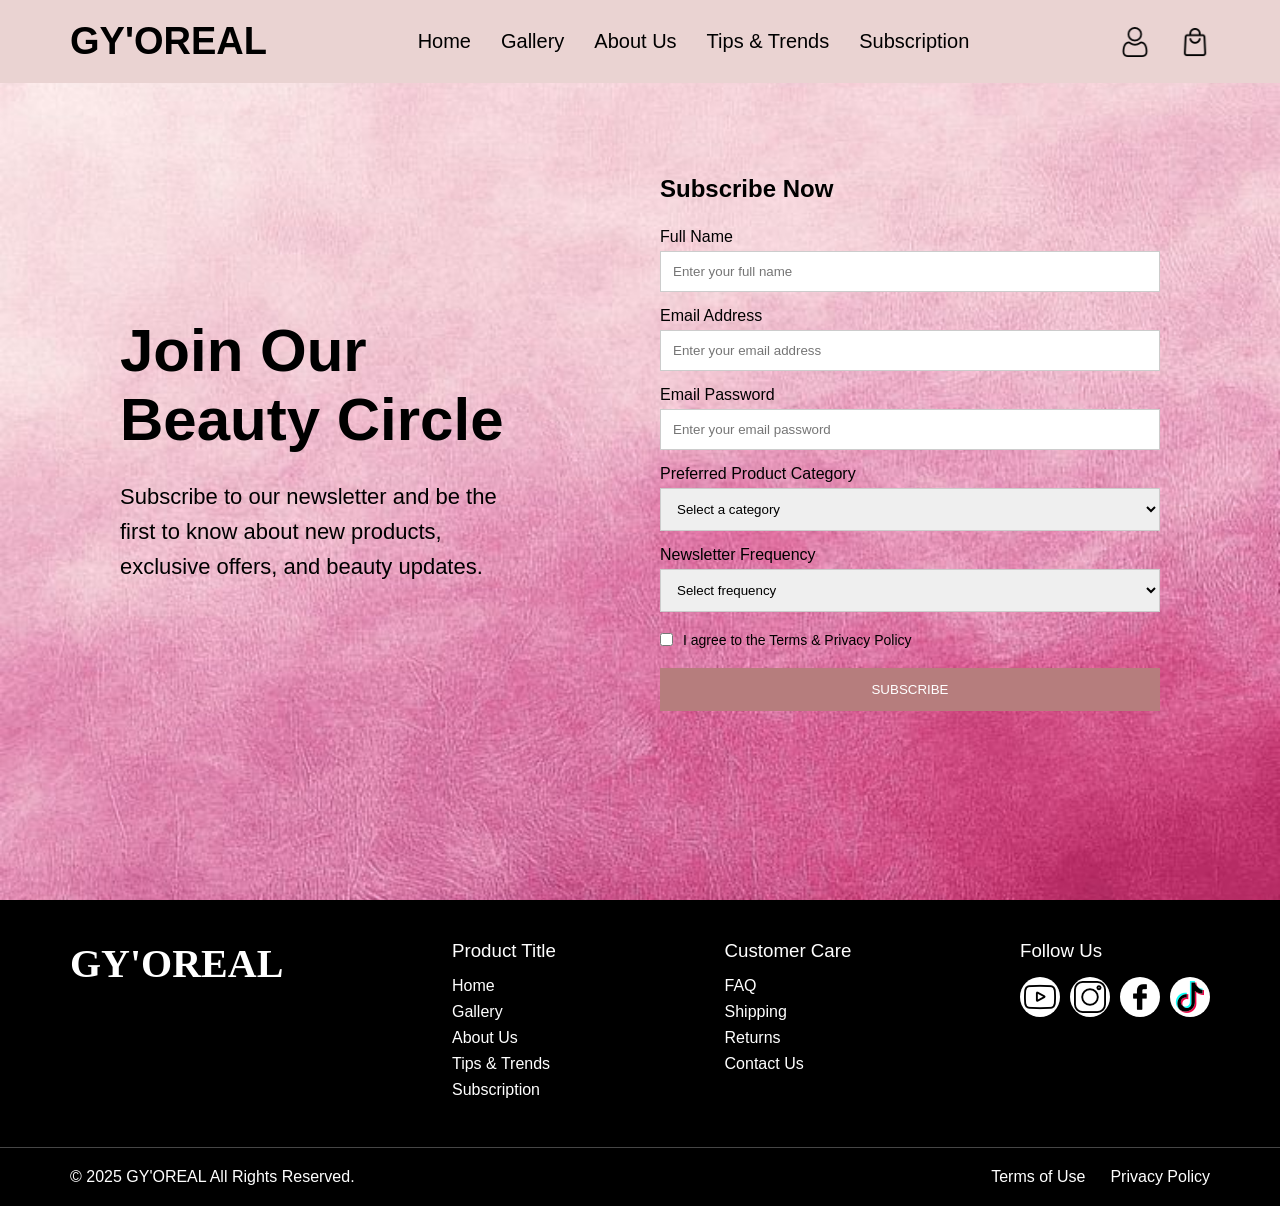
<file: Tugas/html/subscription.html>
<!DOCTYPE html>
<html lang="en">
<head>
    <meta charset="UTF-8">
    <meta name="viewport" content="width=device-width, initial-scale=1.0">
    <title>Subscription</title>
</head>
<link rel="stylesheet" href="../css/subscription.css">
<link rel="stylesheet" href="../css/nav.css">
<link rel="stylesheet" href="../css/ftr.css">
<body>
    <div class="navbar">
        <h1>GY'OREAL</h1>
        
        <nav>
            <button class="close-nav" id="closeNav">
                <img src="../asset/down.png" alt="">
            </button>

            <a href="index.html">Home</a>
            <a href="gallery.html">Gallery</a>
            <a href="aboutUs.html">About Us</a>
            <a href="tipsnTrends.html">Tips & Trends</a>
            <a href="subscription.html">Subscription</a>
        </nav>
        
        <div class="icon">
            <img src="../asset/user.png" alt="user">
            <img src="../asset/bag.png" alt="bag">
        </div>
        <button class="hamburger" id="hamburger"><img src="../asset/more.png" id="hamburgerIcon"alt="https://www.flaticon.com/free-icons/hamburger"></button>
        
    </div>
    <section class="subs">

        <div class="kiri">

            <h1>
                Join Our<br>
                Beauty Circle
            </h1>

            <p>
                Subscribe to our newsletter and
                be the first to know about new
                products, exclusive offers, and
                beauty updates.
            </p>

        </div>

        <div class="kanan">

            <h2>Subscribe Now</h2>

            <form id="subscribeForm">

                <div class="input-box">

                    <label>Full Name</label>

                    <input
                        type="text"
                        id="fullName"
                        placeholder="Enter your full name"
                    >

                </div>

                <div class="input-box">

                    <label>Email Address</label>

                    <input
                        type="text"
                        id="email"
                        placeholder="Enter your email address"
                    >

                </div>

                <div class="input-box">

                    <label>Email Password</label>

                    <input
                        type="password"
                        id="password"
                        placeholder="Enter your email password"
                    >

                </div>

                <div class="input-box">

                    <label>Preferred Product Category</label>

                    <select id="category">

                        <option value="">
                            Select a category
                        </option>

                        <option>
                            Makeup
                        </option>

                        <option>
                            Skincare
                        </option>

                        <option>
                            Haircare
                        </option>

                    </select>

                </div>

                <div class="input-box">

                    <label>Newsletter Frequency</label>

                    <select id="frequency">

                        <option value="">
                            Select frequency
                        </option>

                        <option>
                            Daily
                        </option>

                        <option>
                            Weekly
                        </option>

                        <option>
                            Monthly
                        </option>

                    </select>

                </div>

                <div class="agree">

                    <input type="checkbox" id="agree">

                    <p>
                        I agree to the
                        Terms & Privacy Policy
                    </p>

                </div>

                <button type="submit" class="subBtn">
                    SUBSCRIBE
                </button>

                <p class="error" id="error"></p>

            </form>

        </div>
    </section>
    <footer class="ftr">
        <div class="atas">
            <div class="logoGy">
                <h2>GY'OREAL</h2>
            </div>
            <div class="col1">
                <h3>Product Title</h3>
                <a href="index.html">Home</a>
                <a href="gallery.html">Gallery</a>
                <a href="aboutUs.html">About Us</a>
                <a href="tipsnTrends.html">Tips & Trends</a>
                <a href="subscription.html">Subscription</a>
            </div>
            <div class="col2">
                <h3>Customer Care</h3>
                <a href="">FAQ</a>
                <a href="">Shipping</a>
                <a href="">Returns</a>
                <a href="">Contact Us</a>
            </div>
            <div class="sosmed">
                <h3>Follow Us</h3>
                <div class="icons">
                    <a href="#"><img src="../asset/youtube.png" alt="Youtube"></a>
                    <a href="#"><img src="../asset/instagram.png" alt="Instagram"></a>
                    <a href="#"><img src="../asset/facebook.png" alt="facebook"></a>
                    <a href="#"><img src="../asset/tik-tok.png" alt="tiktok"></a>
                </div>
            </div>

        </div>
        <div class="bawah">
            <p>© 2025 GY'OREAL All Rights Reserved.</p>

            <div class="term">
                <a href="">Terms of Use</a>
                <a href="">Privacy Policy</a>
            </div>
        </div>
    </footer>
</body>
<script src="../js/subscription.js"></script>
</html>
</file>
<file: Tugas/css/subscription.css>
.subs{
    min-height: 100vh;
    display: flex;
    justify-content: center;
    align-items: center;
    gap: 140px;

    padding: 120px 40px;

    background: url("../asset/background2.jpg");

    background-size: cover;
    background-position: center;
}

.kiri{
    max-width: 400px;
}

.kiri h1{
    font-size: 60px;
    margin-bottom: 25px;
}

.kiri p{
    font-size: 22px;
    line-height: 1.6;
}

.kanan{
    width: 500px;
}

.kanan h2{
    margin-bottom: 25px;
}

.input-box{
    margin-bottom: 15px;
}

.input-box label{
    display: block;
    margin-bottom: 5px;
}

.input-box input, .input-box select{
    width: 100%;
    padding: 12px;
    border: 1px solid #ccc;
}

.agree{
    display: flex;
    align-items: center;
    gap: 10px;

    margin-top: 20px;
}

.agree p{
    font-size: 14px;
}

.subBtn{
    width: 100%;

    margin-top: 20px;

    padding: 14px;

    border: none;

    background-color: #b67d7d;

    color: white;

    cursor: pointer;
}

.error{
    margin-top: 15px;
    color: red;
}

@media (max-width: 1024px){

    .subs{
        gap: 70px;
        padding: 120px 30px;
    }

    .kiri h1{
        font-size: 50px;
    }

    .kiri p{
        font-size: 18px;
    }

    .kanan{
        width: 420px;
    }

}

@media (max-width: 768px){

    .subs{
        flex-direction: column;
        gap: 50px;

        padding: 120px 25px 80px;
        text-align: center;
    }

    .kiri{
        max-width: 100%;
    }

    .kiri h1{
        font-size: 42px;
        margin-bottom: 15px;
    }

    .kiri p{
        font-size: 16px;
        line-height: 1.7;
    }

    .kanan{
        width: 100%;
        max-width: 500px;
    }

    .input-box{
        text-align: left;
    }

    .agree{
        justify-content: flex-start;
        text-align: left;
    }

}

@media (max-width: 480px){

    .subs{
        padding: 100px 15px 60px;
    }

    .kiri h1{
        font-size: 34px;
        line-height: 1.2;
    }

    .kiri p{
        font-size: 15px;
    }

    .kanan h2{
        font-size: 24px;
    }

    .input-box input, .input-box select{
        padding: 10px;
        font-size: 14px;
    }

    .subBtn{
        padding: 12px;
        font-size: 14px;
    }

    .agree p{
        font-size: 12px;
    }

}
</file>
<file: Tugas/css/nav.css>
*{
    margin: 0;
    padding: 0;
    box-sizing: border-box;
    font-family: sans-serif;
}
body{
    background-color: whitesmoke;
}
.navbar{
    position: fixed;
    display: flex;
    gap: 30px;
    padding: 20px 70px;
    background-color: #EAD3D2;
    width: 100%;
    z-index: 100;
}
nav{
    display: flex;
    justify-content: center;
    align-items: center;
    gap: 30px;
    width: 100%;
    font-size: 20px;
}
nav a{
    text-decoration: none;
    color: black;
}
.navbar h1{
    font-size: 38px;
}
.navbar .icon{
    display: flex;
    gap: 30px;
    align-items: center;
}
.navbar .icon img{
    width: 30px;
    height: 30px;
}
nav a:hover{
    text-shadow: 0 0 5px  #AF7073;
    text-shadow: 0 0 10px  #AF7073;
    text-shadow: 0 0 20px  #f02128;
    transition: all 0.1s;
    

}
.hamburger{
    display: none;
    background: none;
    border: none;
    cursor: pointer;
}
.hamburger img{
    width: 28px;
    height: 28px;
}
.close-nav{
    display: none;
}
.close-nav img{
    width: 24px;
    height: 24px;
}
@media screen and (max-width:1024px){
    .navbar{
        padding: 20px 40px;
    }
    nav{
        gap: 20px;
        font-size: 16px;
    }
    .navbar h1{
        font-size: 32px;
    }
}
@media screen and (max-width:900px){
    .navbar{
        display: flex;
        align-items: center;
        gap: 15px;
        padding: 15px 20px;
    }
    .navbar h1{
        font-size: 26px;
        flex-shrink: 0;
    }
    .navbar .icon{
        display: flex;
        gap: 15px;
        margin-left: auto;
        margin-right: 15px;
        align-items: center;
    }
    .navbar .icon img{
        width: 24px;
        height: 24px;
    }
    .hamburger{
        display: flex;
        align-items: center;
        justify-content: center;
        flex-shrink: 0;
        border: none;
        background: none;
        cursor: pointer;
    }
    nav{
        position: fixed;
        top: 0;
        right: -300px;
        width: 300px;
        max-width: 80vw;
        height: 100vh;
        background-color: #EAD3D2;
        display: flex;
        flex-direction: column;
        justify-content: flex-start;
        align-items: flex-start;
        gap: 25px;
        padding: 80px 30px 30px;
        transition: right 0.3s ease;
        z-index: 999;
    }
    nav.active{
        right: 0;
    }
    nav a{
        width: 100%;
        font-size: 20px;
        padding-bottom: 10px;
        border-bottom: 1px solid rgba(0,0,0,0.1);
    }
    .close-nav{
        display: flex;
        position: absolute;
        top: 20px;
        right: 20px;
        background: none;
        border: none;
        cursor: pointer;
    }
    .close-nav img{
        width: 24px;
        height: 24px;
    }
}
@media screen and (max-width:768px){
    .navbar{
        padding: 14px 18px;
        gap: 10px;
    }
    .navbar h1{
        font-size: 22px;
    }
    .navbar .icon{
        gap: 12px;
        margin-right: 12px;
    }
    .navbar .icon img{
        width: 22px;
        height: 22px;
    }
    .hamburger img{
        width: 26px;
        height: 26px;
    }
    nav{
        width: 280px;
        max-width: 85vw;
        gap: 20px;
        padding: 70px 25px 25px;
    }
    nav a{
        font-size: 18px;
        padding-bottom: 8px;
    }
    .close-nav{
        top: 15px;
        right: 15px;
    }
    .close-nav img{
        width: 22px;
        height: 22px;
    }
}

@media screen and (max-width:480px){
    .navbar{
        padding: 12px 15px;
    }
    .navbar h1{
        font-size: 20px;
    }
    .navbar .icon{
        gap: 10px;
        margin-right: 10px;
    }
    .navbar .icon img{
        width: 20px;
        height: 20px;
    }
    .hamburger img{
        width: 24px;
        height: 24px;
    }
    nav{
        width: 260px;
        padding: 80px 20px;
    }
    nav a{
        font-size: 18px;
    }
}
</file>
<file: Tugas/css/ftr.css>
.ftr{
    background: black;
    color: white;
}

.atas{
    display: flex;
    justify-content: space-between;
    padding: 40px 70px;
    gap: 40px;
}

.logoGy h2{
    font-size: 40px;
    font-family: "Playfair Display", serif;
}

.col1, .col2, .sosmed{
    display: flex;
    flex-direction: column;
}

.col1 h3, .col2 h3, .sosmed h3{
    margin-bottom: 15px;
    font-weight: normal;
}

.col1 a, .col2 a{
    text-decoration: none;
    color: white;
    margin-bottom: 8px;
}

.icons{
    display: flex;
    gap: 10px;
}
.icons a:hover{
  transform: scale(1.1);
  background-color: red;
}
.icons a{
    width: 40px;
    height: 40px;
    background: white;
    color: black;
    border-radius: 50%;
    display: flex;
    justify-content: center;
    align-items: center;
    text-decoration: none;
}

.bawah{
    border-top: 1px solid rgb(70,70,70);
    display: flex;
    justify-content: space-between;
    padding: 20px 70px;
}

.term{
    display: flex;
    gap: 25px;
}

.term a{
    text-decoration: none;
    color: white;
}

@media screen and (max-width: 1024px) {
  .atas {
    padding: 32px 40px;
    gap: 28px;
  }
 
  .logoGy h2 {
    font-size: 30px;
  }
 
  .col1 h3, .col2 h3, .sosmed h3 {
    font-size: 15px;
  }
 
  .col1 a, .col2 a {
    font-size: 14px;
  }
 
  .bawah {
    padding: 18px 40px;
    font-size: 14px;
  }
 
  .term {
    gap: 18px;
  }
}
 

@media screen and (max-width: 768px) {
  .atas {
    flex-direction: column;
    padding: 28px 24px;
    gap: 28px;
  }
 
  .logoGy h2 {
    font-size: 28px;
  }

  .footer-grid {
    display: grid;
    grid-template-columns: 1fr 1fr;
    gap: 24px;
    width: 100%;
  }
 
  .col1, .col2 {
    gap: 0;
  }
 
  .col1 h3, .col2 h3, .sosmed h3 {
    font-size: 14px;
    margin-bottom: 10px;
  }
 
  .col1 a, .col2 a {
    font-size: 13px;
    margin-bottom: 6px;
  }
 
  .icons a {
    width: 36px;
    height: 36px;
  }
 
  .icons a img {
    width: 16px;
    height: 16px;
  }
 
  .bawah {
    flex-direction: column;
    gap: 12px;
    text-align: center;
    padding: 16px 24px;
    font-size: 12px;
  }
 
  .term {
    gap: 16px;
  }
 
  .term a {
    font-size: 12px;
  }
}
</file>
